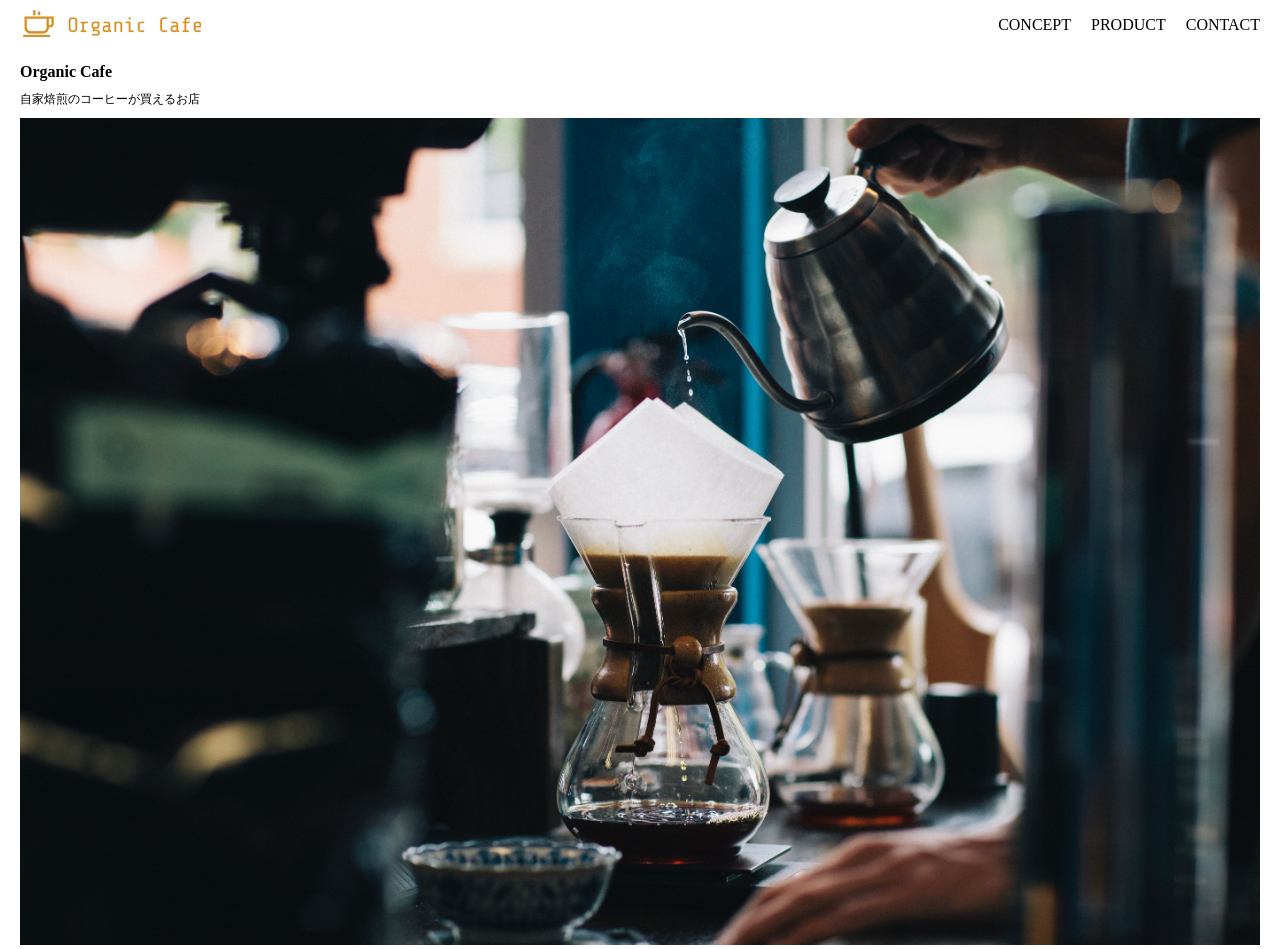
<file: kadai_013/index.html>
<!DOCTYPE html>
<html lang="en">
<head>
  <meta charset="UTF-8">
  <meta name="viewport" content="width=device-width, initial-scale=1.0">
  <title>13章課題</title>
  <link rel="stylesheet" href="style.css">
</head>
<body>
<header>
  <!-- PC用のロゴ -->
  <a href="index.html" id="logo">
  <img src="images/logo .png" alt="ロゴ">
  </a>
  <!-- PC用のナビゲーション -->
<nav id="nav-pc">
  <ul>
    <li><a href="index.html#concept">CONCEPT</a></li>
    <li><a href="index.html#product">PRODUCT</a></li>
    <li><a href="index.html#contact">CONTACT</a></li>
  </ul>
</nav>
<!-- SP用のメニューボタン -->
<button id="menu-sp" onclick="document.getElementById('nav-sp').style.display='block'">
  <img src="images/button-menu.png" alt="ナビゲーションを開く">
</button>
<!-- スマホ用のナビゲーション -->
 <div id="nav-sp">

  <button id="close" onclick="document.getElementById('nav-sp').style.display='none'">
    <img src="images/button-close.png" alt="ナビゲーションを閉じる">
  </button>
 <nav>
  <ul>
    <li><a href="index.html" id="logo-sp" onclick="document.getElementById('nav-sp').style.display='none'"><img src="images/logo-sp.png" alt="トップページに戻る"></a></li>
    <li><a href="index.html#concept" class="menu" onclick="document.getElementById('nav-sp').style.display='none'">CONCEPT</a></li>
    <li><a href="index.html#product" class="menu" onclick="document.getElementById('nav-sp').style.display='none'">PRODUCT</a></li>
    <li><a href="index.html#contact" class="menu" onclick="document.getElementById('nav-sp').style.display='none'">CONTACT</a></li>

  </ul>
 </nav>
 </div>

</header>

<main>
  <h1>Organic Cafe</h1>
  <h2>自家焙煎のコーヒーが買えるお店</h2>
  <img src="images/main-image.jpg" alt="ドリップの写真">
</main>
</body>
</html>
</file>
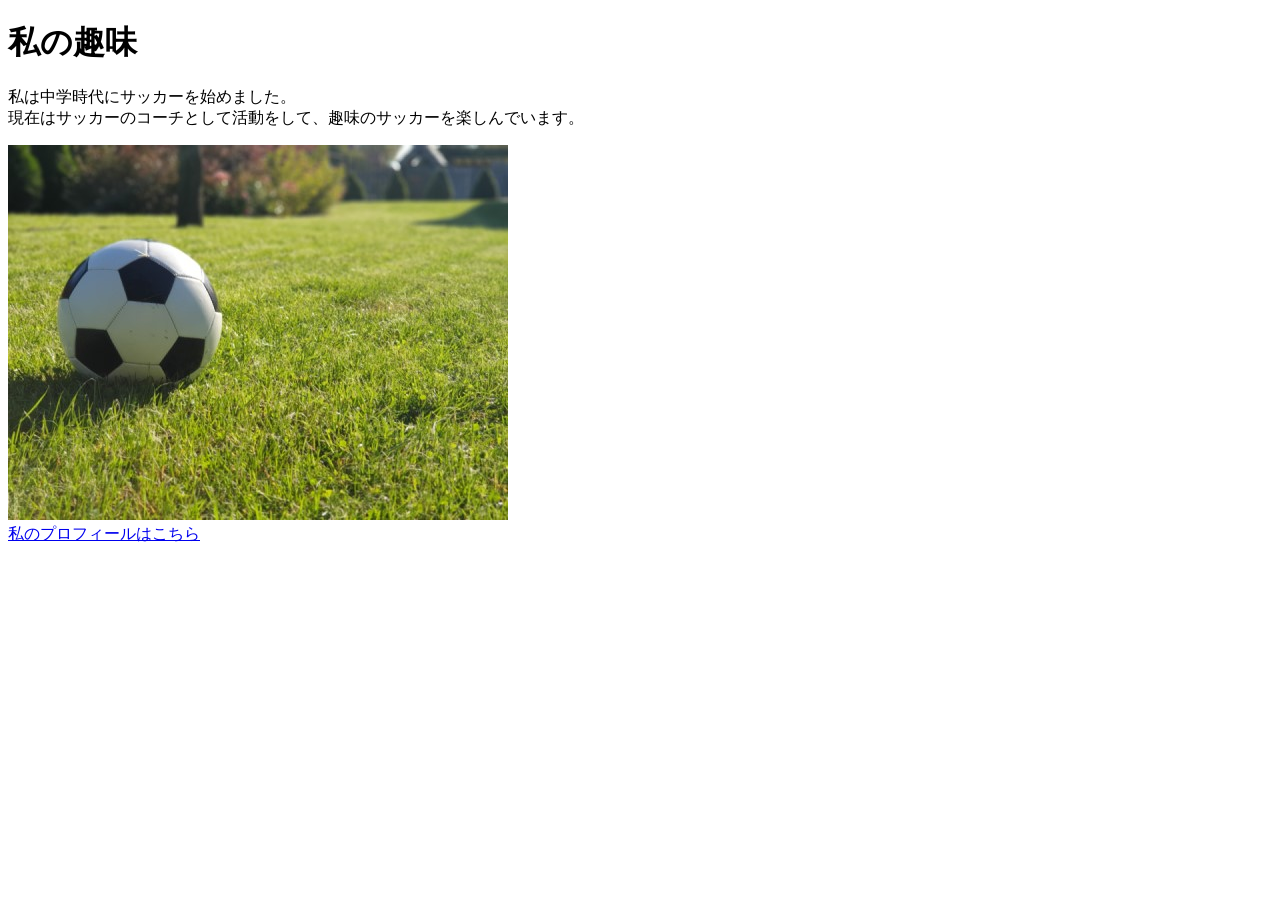
<file: kadai_005/kadai_005.html>
<!DOCTYPE html>
<html>

<head>
  <title>５章課題</title>
  <meta name="description" content="このページは５章の課題です。">
  <meta charset="UTF-8">
</head>

<body>
  <h1>私の趣味</h1>
  <p>私は中学時代にサッカーを始めました。<br>
    現在はサッカーのコーチとして活動をして、趣味のサッカーを楽しんでいます。</p>
  <img src="images/sample.jpg" alt="サッカーボール">
  <br>
  <a href="https://x.com/samuraijuku">私のプロフィールはこちら</a>
</body>
</body>

</html>
</file>
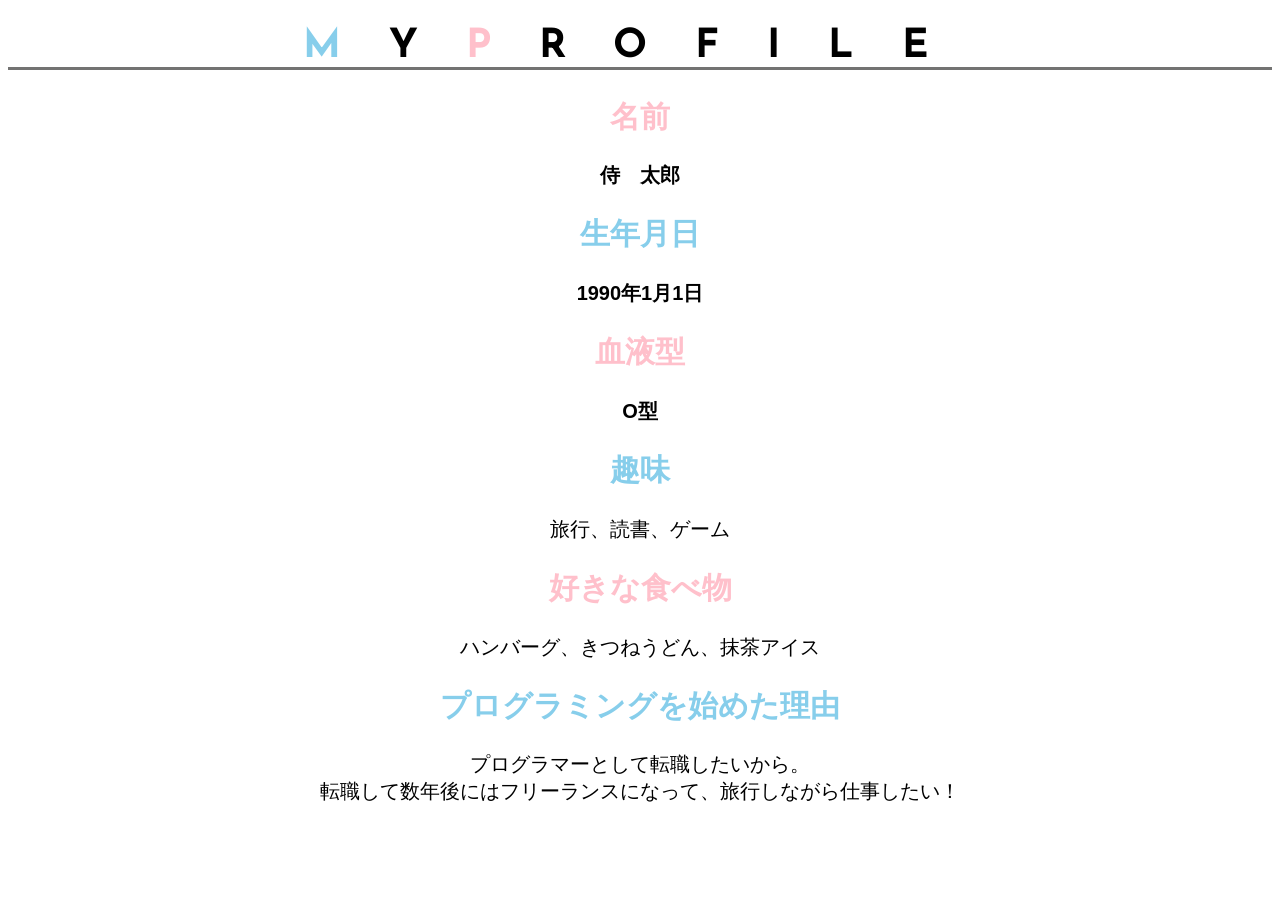
<file: kadai_015/kadai_015.html>
<!DOCTYPE html>
<html>

<head>
  <title>15章課題</title>
  <meta charset="UTF-8">
  <meta name="description" content="このページは15章の課題です。">
  <link rel="stylesheet" href="style.css">
  <link rel="preconnect" href="https://fonts.googleapis.com">
  <link rel="preconnect" href="https://fonts.gstatic.com" crossorigin>
  <link href="https://fonts.googleapis.com/css2?family=Josefin+Sans&display=swap" rel="stylesheet">
</head>

<body>
  <h1><span class="blue">M</span>Y<span class="pink">P</span>ROFILE</h1>
  <div id="basic">
    <h2 class="pink">名前</h2>
    <p>侍　太郎</p>
    <h2 class="blue">生年月日</h2>
    <p>1990年1月1日</p>
    <h2 class="pink">血液型</h2>
    <p>O型</p>
  </div>
  <h2 class="blue">趣味</h2>
  <p>旅行、読書、ゲーム</p>
  <h2 class="pink">好きな食べ物</h2>
  <p>ハンバーグ、きつねうどん、抹茶アイス</p>
  <h2 class="blue">プログラミングを始めた理由</h2>
  <p>プログラマーとして転職したいから。<br>転職して数年後にはフリーランスになって、旅行しながら仕事したい！</p>
</body>

</html>
</file>
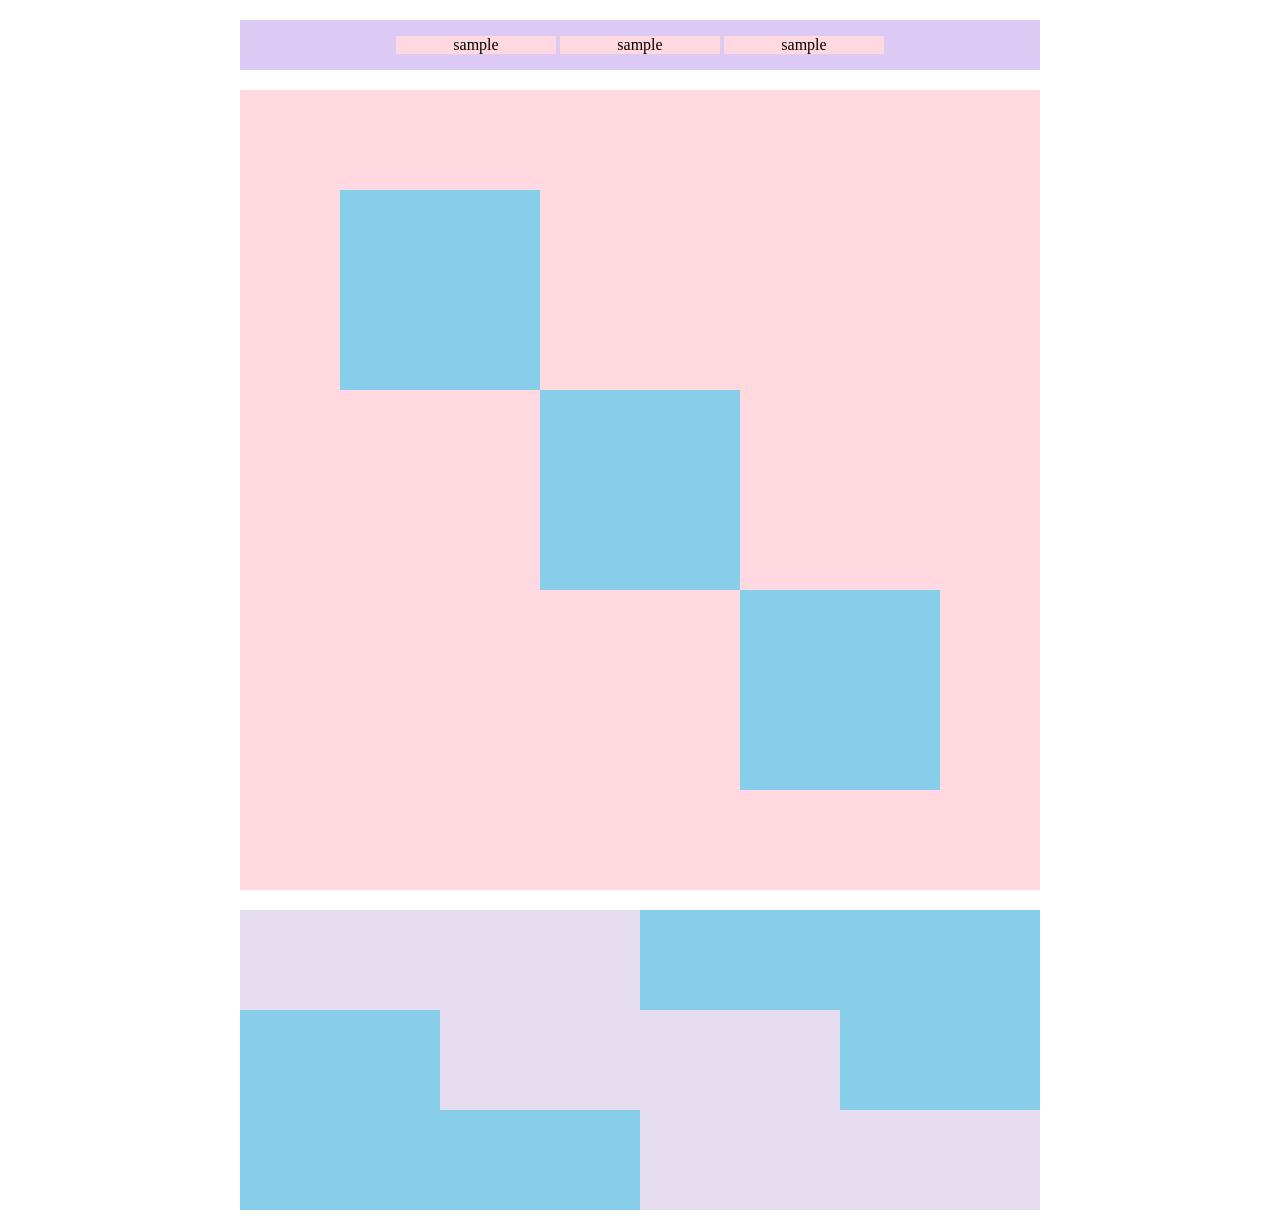
<file: kadai_018/kadai_018.html>
<!DOCTYPE html>
<html>
<head>
  <meta charset="UTF-8">
  <link rel="stylesheet" href="style.css">
  <meta name="description" content="このページは18章の課題です。">
  <title>18章課題</title>
</head>
<body>
  <div id="top">
    <p class="top-child">sample</p>
    <p class="top-child">sample</p>
    <p class="top-child">sample</p>
  </div>
  <div id="middle">
    <div id="middle-child01"></div>
    <div id="middle-child02"></div>
    <div id="middle-child03"></div>
  </div>
  <div id="bottom">
    <div id="bottom-child01"></div>
    <div id="bottom-child02"></div>
    <div id="bottom-child03"></div>
  </div>
</body>
</html>
</file>
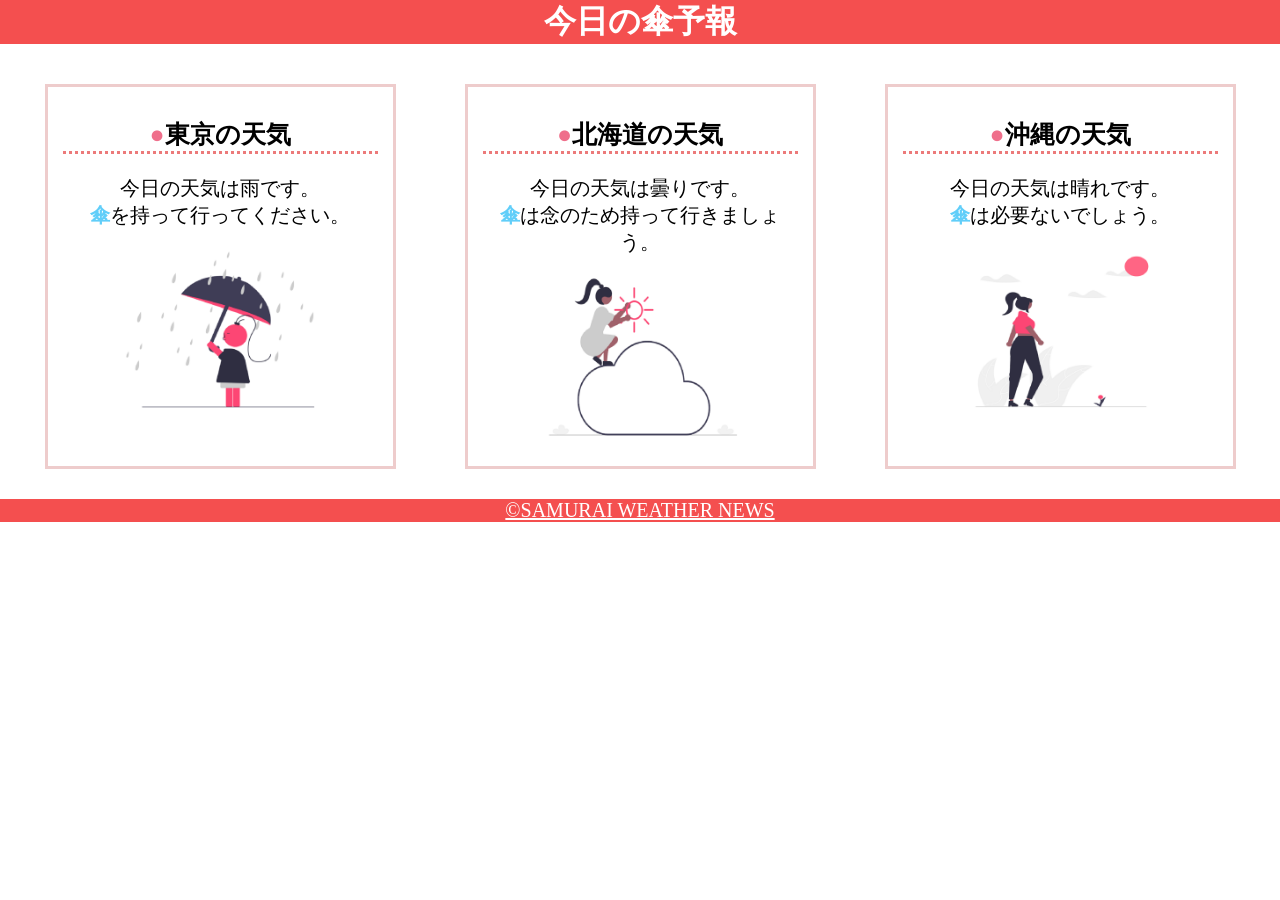
<file: kadai_022/kadai_022.html>
<!DOCTYPE html>
<html lang="en">

<head>
  <meta charset="UTF-8">
  <meta name="viewport" content="width=device-width, initial-scale=1.0">
  <link rel="stylesheet" href="style.css">
  <meta name="description" content="このページは22章の課題です。">
  <title>22章課題</title>
</head>

<body>
  <header>
    <h1>今日の傘予報</h1>
  </header>

  <main>
    <div id="parent">
      <div class="contents">
        <h2>東京の天気</h2>
        <p>今日の天気は雨です。</p>
        <p>傘を持って行ってください。</p>
        <img src="images/rainy.png" alt="雨">
      </div>

      <div class="contents">
        <h2>北海道の天気</h2>
        <p>今日の天気は曇りです。</p>
        <p>傘は念のため持って行きましょう。</p>
        <img src="images/cloudy.png" alt="曇り">
      </div>

      <div class="contents">
        <h2>沖縄の天気</h2>
        <p>今日の天気は晴れです。</p>
        <p>傘は必要ないでしょう。</p>
        <img src="images/sunny.png" alt="晴れ">
      </div>

    </div>

  </main>

  <footer>
    <a href="https://www.sejuku.net/corp/">&copy;SAMURAI WEATHER NEWS</a>
  </footer>
</body>

</html>
</file>
<file: kadai_013/style.css>
*{
  box-sizing: border-box;
}

body{
  margin: auto 20px;
}

header{
  display: flex;
  justify-content: space-between;
}

#nav-pc ul{
  display: flex;
  padding-left: 0;
}

#nav-pc li{
  list-style: none;
}

#nav-pc a{
  text-decoration: none;
  color:black ;
  margin-left: 20px;
}

h1{
  font-size: 16px;
  font-weight: bold;
}

h2{
  font-size: 12px;
  font-weight: normal;
}

img{
  width: 100%;
  height: auto;
}

@media screen and (max-width: 767px)  {

  body{
    min-width: 375px;
    margin: 0;
  }

  #nav-pc{
    display: none;
  }

  #menu-sp{
    float: right;
    padding: 0;
  }

  #nav-sp{
    background-color: #ce933e;
    position: absolute;
    left: 0;
    top: 0;
    height: 100%;
    width: 100%;
    display: none;
    z-index: 100;
  }

  #nav-sp ul{
    padding-left: 0;
  }

  #nav-sp li{
    list-style: none;
  }

  #close{
    position: absolute;
    top: 20px;
    right: 20px;
  }

  #logo-sp{
    margin: 80px 0px 30px 20px;
  }

  #nav-sp a{
    display: block;
  }

  #nav-sp a:link{
    color: #ffffff;
  }

  #nav-sp a:visited{
    color: #ffffff;
  }
  #nav-sp a:hover{
    text-decoration: underline;
  }

  #nav-sp a:active{
    color: #ffffff;
  }
  
  #nav-sp .menu{
    text-decoration: none;
    display: block;
    margin: 0 20px;
    height: 44px;
    font-size: 16px;
    background-image: url(images/arrow.png);
    background-repeat: no-repeat;
    background-position: right top;
  }

}

@media screen and (min-width:767px) {
  #menu-sp{
    display: none;
  }
  #nav-sp{
    display: none;
  }
}
</file>
<file: kadai_015/style.css>
body {
  font-family: "Arial", "Meiryo", sans-serif;
  text-align: center;
}

html {
  font-size: 20px;
}

.blue {
  color: skyblue;
}

.pink {
  color:rgb(255, 192, 203);
}

h1{
  font-family:Josefin Sans,sans-serif ;
font-size: 2rem;
letter-spacing: 1.2em;
text-shadow: 2px,2px,2px,rgb(87, 31, 178);
border-bottom: 3px solid rgb(115,115 , 114);
}
#basic>p{
  font-weight: bold;
}
</file>
<file: kadai_018/style.css>
#top{
  width: 800px;
  background-color: #dcc9f4;
  margin: 20px auto;
  text-align: center;

}

.top-child{
  display: inline-block;
  width: 20%;
  background-color: #ffd9df;
}

#middle{
  width: 800px;
  height: 800px;
  margin: 20px auto;
  background-color: #ffd9df;
  position: relative;
}

#middle-child01{
  width: 200px;
  height: 200px;
  background-color: #87ceeb;
  position: absolute;
  top: 100px;
  left: 100px;
}
#middle-child02{
  width: 200px;
  height: 200px;
  background-color:#87ceeb;
  position: absolute;
  top: 300px;
  left: 300px;
 
}
#middle-child03{
  width: 200px;
  height: 200px;
  background-color: #87ceeb;
  position: absolute;
  top: 500px;
left: 500px;
}

#bottom{
  width: 800px;
  height: 300px;
  margin: auto;
  background-color: #87ceeb;
}

#bottom-child01{
  width: 400px;
  height: 100px;
  background-color: #e5dcf0;
}

#bottom-child02{
  width: 400px;
  height: 100px;
  background-color: #e5dcf0;
  position: relative;
  left: 200px;
}

#bottom-child03{
  width: 400px;
  height: 100px;
  background-color: #e5dcf0;
  position: relative;
  left: 400px;
}
</file>
<file: kadai_022/style.css>
h1,p,body{
  margin: 0;
}

p,a{
  font-size: 20px;
}

header{
  margin: 0 0 20px 0;
  background-color: rgb(244, 79, 79);
  text-align: center;
}

h1{
  color: rgb(255, 255, 255);
}

main{
  margin: 10px;
}

#parent{
  display: flex;
  justify-content:space-around ;
}

.contents{
border: 3px solid rgb(238, 204, 204);
  flex-basis: 25%;
  padding: 10px 15px;
  margin: 20px 0;
  text-align: center;
}

h2{
  font-size: 25px;
  border-bottom: dotted 3px rgb(236, 122, 122);
}

h2::before{
  content: "●";
  color: rgb(239, 111, 139);
}

.contents p:nth-of-type(2)::first-letter{
  font-weight: bold;
  color: rgb(97, 206, 249);
}

img{
  margin: 10px 0;
  width: 70%;
}

footer{
  background-color: rgb(244, 79, 79);
  text-align: center;
}

a{
  color: rgb(255, 255, 255);
}

a:visited{
  color: rgb(193, 234, 251);
}

a:hover{
  color: rgb(245, 178, 168);
}

@media screen and (max-width:768px) {
 #parent{
    display: flex;
    flex-direction: column;
  }
  h2{
    font-size: 30px;
  }
  p{
    font-size: 25px;
  }
}
</file>
